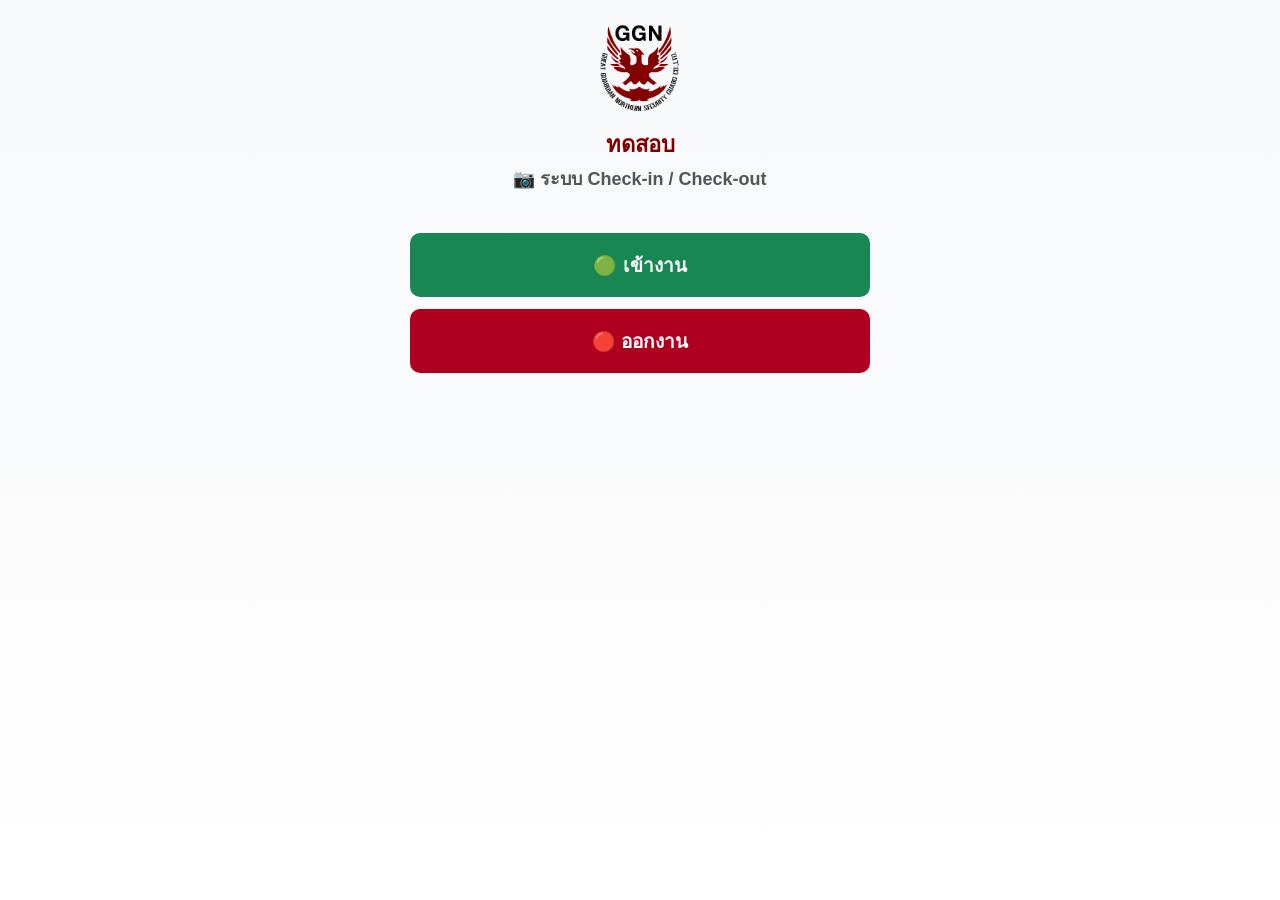
<file: index.html>
<!DOCTYPE html>
<html lang="th">

<head>

  <meta charset="UTF-8">

  <meta
    name="viewport"
    content="width=device-width, initial-scale=1"
  >

  <title>GGN Check-in / Check-out</title>

  <link
    rel="stylesheet"
    href="./css/style.css"
  >

</head>


<body>


  <!-- =========================================
       LOGO
  ========================================== -->

  <div class="logo">

    <img
      src="./logo%20ggn%202016.png"
      alt="โลโก้ GGN"
    >

  </div>


  <!-- =========================================
       LOCATION
  ========================================== -->

  <section
    class="location-info"
    id="locationInfo"
  >

    <h2
      class="zone-title"
      id="zoneTitle"
    >
      กำลังตรวจสอบจุดตรวจ...
    </h2>


  </section>


  <!-- =========================================
       SYSTEM TITLE
  ========================================== -->

  <h2 class="system-title">

    📷 ระบบ Check-in / Check-out

  </h2>


  <!-- =========================================
       MENU
  ========================================== -->

  <div class="menu-container">


    <button
      type="button"
      class="menu-button checkin-button"
      id="checkinBtn"
    >

      🟢 เข้างาน

    </button>


    <button
      type="button"
      class="menu-button checkout-button"
      id="checkoutBtn"
    >

      🔴 ออกงาน

    </button>


  </div>


  <!-- =========================================
       STATUS
  ========================================== -->

  <div
    id="status"
    class="status"
    role="status"
    aria-live="polite"
  ></div>


  <!-- =========================================
       APP
  ========================================== -->

  <script src="./js/app.js"></script>


</body>

</html>
</file>
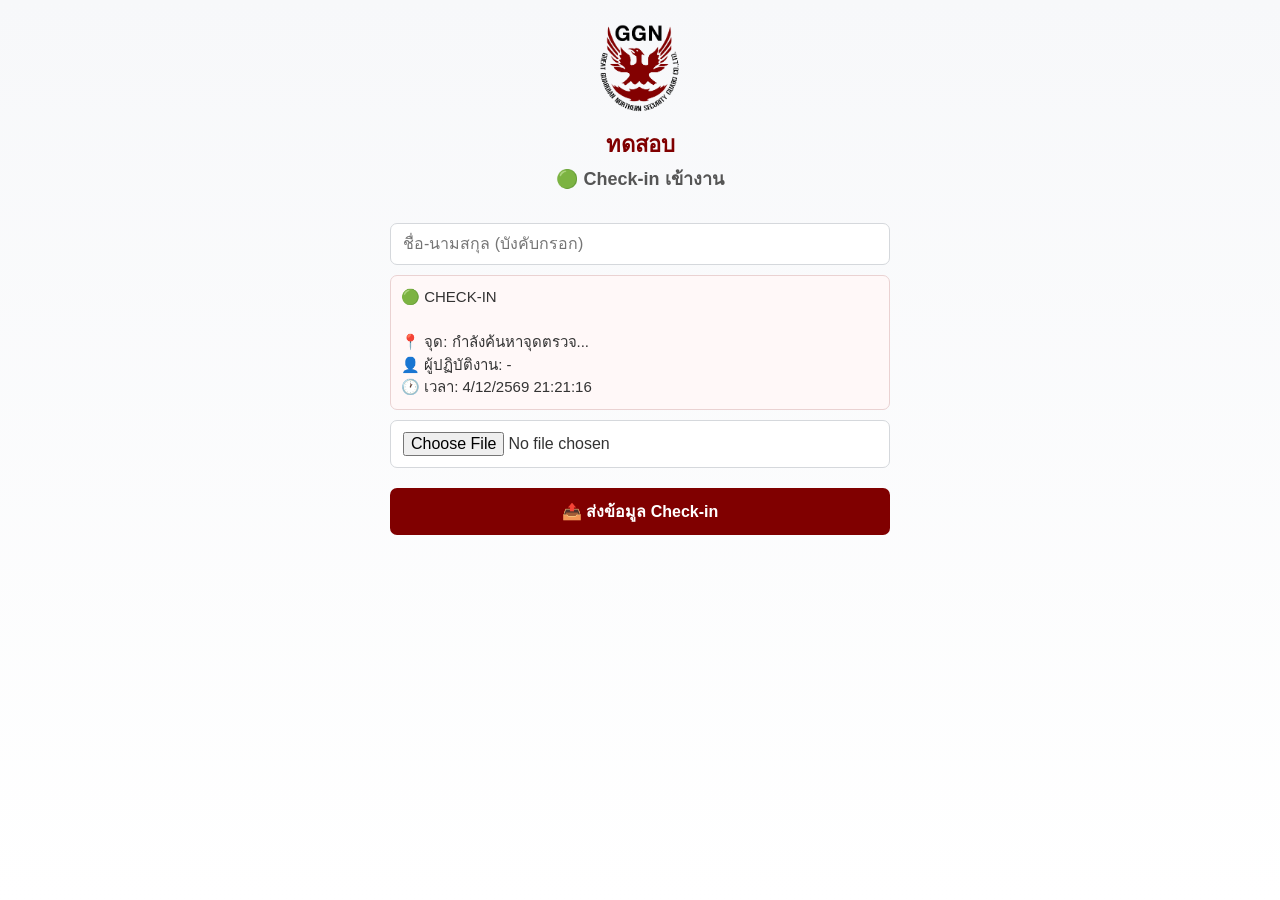
<file: checkin.html>
<!DOCTYPE html>
<html lang="th">

<head>

  <meta charset="UTF-8">

  <meta
    name="viewport"
    content="width=device-width, initial-scale=1"
  >

  <title>GGN Check-in</title>

  <link
    rel="stylesheet"
    href="./css/style.css"
  >

</head>


<body>

  <div class="logo">

    <img
      src="./logo%20ggn%202016.png"
      alt="โลโก้ GGN"
    >

  </div>


  <h2
    class="zone-title"
    id="zoneTitle"
  >
    ทดสอบ
  </h2>


  <h2 class="system-title">
    🟢 Check-in เข้างาน
  </h2>


  <div class="form-container">


    <!-- ชื่อผู้ปฏิบัติงาน -->

    <input
      type="text"
      id="fullname"
      placeholder="ชื่อ-นามสกุล (บังคับกรอก)"
      autocomplete="name"
    >


    <!-- Preview ข้อมูล -->

    <div id="previewText"></div>


    <!-- รูปภาพ -->

    <input
      type="file"
      id="imageInput"
      accept="image/jpeg,image/png"
    >


    <!-- Preview รูป -->

    <div id="previewContainer"></div>


    <!-- ส่ง -->

    <button
      id="sendBtn"
    >
      📤 ส่งข้อมูล Check-in
    </button>


    <!-- สถานะ -->

    <div id="status"></div>


  </div>


  <canvas
    id="canvas"
    style="display:none;"
  ></canvas>


  <script src="./js/app.js"></script>
  <script src="./js/checkin.js"></script>

</body>

</html>
</file>
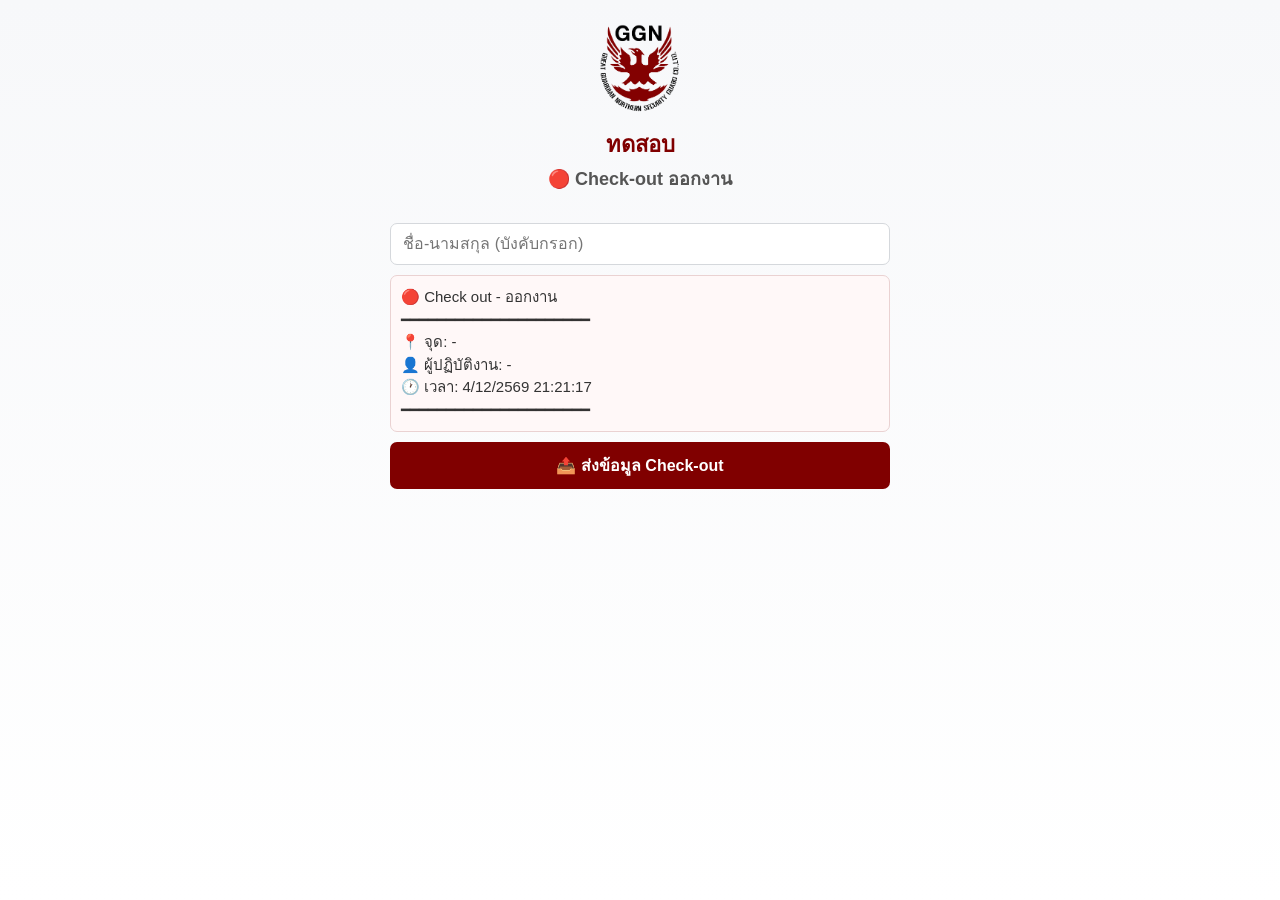
<file: checkout.html>
<!DOCTYPE html>
<html lang="th">

<head>

  <meta charset="UTF-8">

  <meta
    name="viewport"
    content="width=device-width, initial-scale=1"
  >

  <title>GGN Check-out</title>

  <link
    rel="stylesheet"
    href="./css/style.css"
  >

</head>


<body>

  <div class="logo">

    <img
      src="./logo%20ggn%202016.png"
      alt="โลโก้ GGN"
    >

  </div>


  <h2 class="zone-title" id="zoneTitle">
    ทดสอบ
  </h2>


  <h2 class="system-title">
    🔴 Check-out ออกงาน
  </h2>


  <div class="form-container">


    <!-- ชื่อ -->

    <input
      type="text"
      id="fullname"
      placeholder="ชื่อ-นามสกุล (บังคับกรอก)"
      autocomplete="name"
    >


    <!-- Preview -->

    <div id="previewText"></div>


    <!-- ส่ง -->

    <button
      id="sendBtn"
    >
      📤 ส่งข้อมูล Check-out
    </button>


    <!-- สถานะ -->

    <div id="status"></div>


  </div>


  <canvas id="canvas"></canvas>


  <script src="./js/app.js"></script>
  <script src="./js/checkout.js"></script>

</body>

</html>
</file>
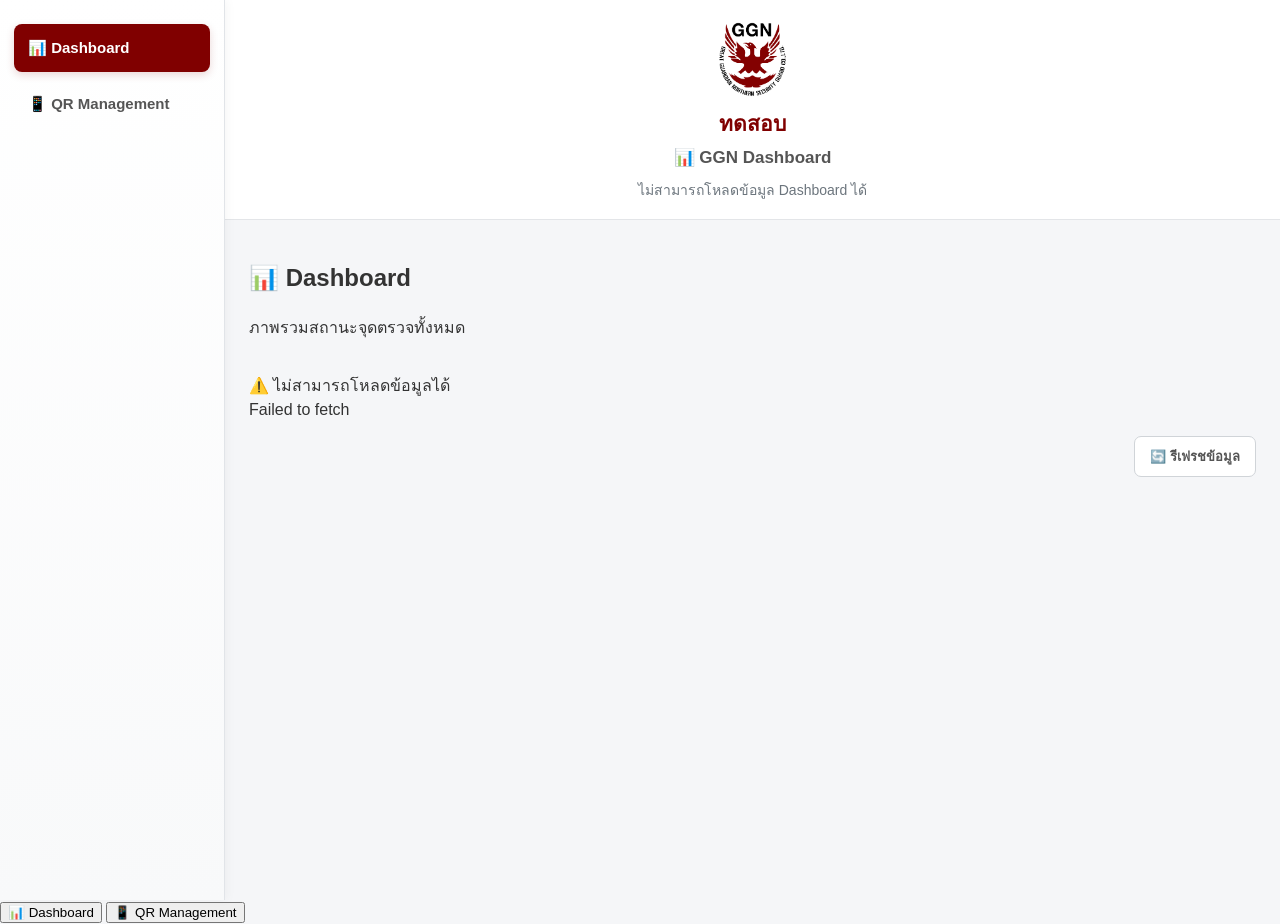
<file: dashboard.html>
<!DOCTYPE html>
<html lang="th">

<head>

  <meta charset="UTF-8">

  <meta
    name="viewport"
    content="width=device-width, initial-scale=1"
  >

  <title>GGN Dashboard</title>

  <link
    rel="stylesheet"
    href="./css/style.css"
  >

</head>


<body class="dashboard-page">


  <!-- ==================================================
       DASHBOARD CONTAINER
       ================================================== -->

  <div class="dashboard-container">


    <!-- ==================================================
         HEADER
         ================================================== -->

    <header class="dashboard-header">

      <!-- LOGO -->

      <div class="logo">

        <img
          src="./logo%20ggn%202016.png"
          alt="โลโก้ GGN"
        >

      </div>


      <!-- ZONE -->

      <h2
        class="zone-title"
        id="zoneTitle"
      >
        ทดสอบ
      </h2>


      <!-- SYSTEM TITLE -->

      <h2 class="system-title">
        📊 GGN Dashboard
      </h2>


      <!-- STATUS -->

      <div
        id="dashboardStatus"
        class="dashboard-status"
      >
        ⏳ กำลังโหลดข้อมูล...
      </div>

    </header>


    <!-- ==================================================
         MAIN MENU
         ================================================== -->

    <nav
      class="dashboard-menu dashboard-menu-sticky"
      aria-label="เมนูหลัก"
    >

      <button
        type="button"
        id="dashboardMenuBtn"
        class="dashboard-menu-button dashboard-menu-active"
      >
        📊 Dashboard
      </button>


      <button
        type="button"
        id="qrManagementMenuBtn"
        class="dashboard-menu-button"
      >
        📱 QR Management
      </button>

    </nav>


    <!-- ==================================================
         DASHBOARD PAGE
         ================================================== -->

    <main
      id="dashboardView"
      class="dashboard-view"
    >


      <!-- ==================================================
           PAGE TITLE
           ================================================== -->

      <section class="dashboard-content-header">

        <div>

          <h1>
            📊 Dashboard
          </h1>

          <p>
            ภาพรวมสถานะจุดตรวจทั้งหมด
          </p>

        </div>

      </section>


      <!-- ==================================================
           SUMMARY
           ================================================== -->

      <section
        id="dashboardSummary"
        class="dashboard-summary"
      ></section>


      <!-- ==================================================
           ZONES
           ================================================== -->

      <section
        id="dashboardZones"
        class="dashboard-zones"
      ></section>


      <!-- ==================================================
           REFRESH
           ================================================== -->

      <div class="dashboard-refresh">

        <button
          type="button"
          id="refreshDashboardBtn"
          class="dashboard-refresh-button"
        >
          🔄 รีเฟรชข้อมูล
        </button>

      </div>


    </main>


  </div>


  <!-- ==================================================
       MOBILE BOTTOM NAVIGATION
       ================================================== -->

  <nav
    class="dashboard-bottom-nav"
    aria-label="เมนูหลัก"
  >

    <button
      type="button"
      class="dashboard-bottom-nav-button dashboard-menu-active"
      data-menu-target="dashboardMenuBtn"
    >

      <span class="dashboard-bottom-nav-icon">
        📊
      </span>

      <span class="dashboard-bottom-nav-text">
        Dashboard
      </span>

    </button>


    <button
      type="button"
      class="dashboard-bottom-nav-button"
      data-menu-target="qrManagementMenuBtn"
    >

      <span class="dashboard-bottom-nav-icon">
        📱
      </span>

      <span class="dashboard-bottom-nav-text">
        QR Management
      </span>

    </button>

  </nav>


  <!-- ==================================================
       JAVASCRIPT
       ================================================== -->

  <script src="./js/app.js"></script>

  <script src="./js/dashboard.js"></script>


</body>

</html>
</file>
<file: css/style.css>
/* =========================================================
   GGN CHECK-IN
   STYLE.CSS
   UI VERSION

   แนวทาง:
   - GGN Docs inspired UI
   - Dashboard + QR Management
   - Desktop : Sidebar ซ้าย
   - Mobile  : Bottom Navigation
   - Index   : ไม่มี Menu
   - ไม่กระทบ JavaScript / API / Backend
   ========================================================= */


/* =========================================================
   GLOBAL
   ========================================================= */

* {
  box-sizing: border-box;
}

html {
  width: 100%;
  min-height: 100%;
  scroll-behavior: smooth;
}

body {
  width: 100%;
  min-height: 100vh;
  margin: 0;
  padding: 0;

  font-family:
    "Segoe UI",
    Tahoma,
    Arial,
    sans-serif;

  background: #f7f8fa;
  color: #333333;
  line-height: 1.5;
}


/* =========================================================
   COMMON
   ========================================================= */

button,
input,
select,
textarea {
  font-family: inherit;
}

button {
  cursor: pointer;
}

button:disabled {
  cursor: not-allowed;
}

img {
  max-width: 100%;
}


/* =========================================================
   INDEX PAGE
   ---------------------------------------------------------
   หน้าสำหรับ รปภ.
   ไม่มี Sidebar / Menu
   ========================================================= */

body:not(.dashboard-page) {
  display: flex;
  flex-direction: column;
  align-items: center;

  padding: 24px 16px;

  background:
    linear-gradient(
      180deg,
      #f7f8fa 0%,
      #ffffff 100%
    );
}


/* =========================================================
   LOGO
   ========================================================= */

.logo {
  width: 92px;
  height: 92px;

  margin: 0 auto 12px;

  display: flex;
  align-items: center;
  justify-content: center;

  overflow: hidden;
}

.logo img {
  width: 100%;
  height: 100%;

  object-fit: contain;
}


/* =========================================================
   INDEX TITLE
   ========================================================= */

.zone-title {
  margin: 0;

  text-align: center;

  font-size: 22px;
  font-weight: 700;

  color: #800000;
}

.system-title {
  margin: 5px 0 20px;

  text-align: center;

  font-size: 18px;
  font-weight: 600;

  color: #555555;
}


/* =========================================================
   INDEX MENU
   ========================================================= */

.menu-container {
  width: 100%;
  max-width: 460px;

  margin: 20px auto 0;

  display: flex;
  flex-direction: column;

  gap: 12px;
}

.menu-button {
  width: 100%;
  min-height: 64px;

  margin: 0;
  padding: 12px 18px;

  border: none;
  border-radius: 10px;

  font-size: 19px;
  font-weight: 700;

  transition:
    transform 0.15s ease,
    box-shadow 0.15s ease,
    background 0.15s ease;
}

.menu-button:hover {
  transform: translateY(-1px);

  box-shadow:
    0 4px 12px rgba(0, 0, 0, 0.10);
}

.menu-button:active {
  transform: translateY(0);
}


/* =========================================================
   CHECK IN
   ========================================================= */

.checkin-button {
  background: #198754;
  color: #ffffff;
}

.checkin-button:hover {
  background: #157347;
}


/* =========================================================
   CHECK OUT
   ========================================================= */

.checkout-button {
  background: #b00020;
  color: #ffffff;
}

.checkout-button:hover {
  background: #8d001a;
}


/* =========================================================
   FORM
   ========================================================= */

.form-container {
  width: 100%;
  max-width: 500px;

  margin: 0 auto;
}

.job-type {
  margin-top: 15px;
  margin-bottom: 5px;
}

label {
  font-weight: 600;
}

input[type="radio"] {
  margin-right: 5px;
}


/* =========================================================
   INPUT
   ========================================================= */

input[type="text"],
input[type="file"],
textarea,
.form-container button {
  width: 100%;

  margin-top: 10px;
  padding: 11px 12px;

  border: 1px solid #d5d8dc;
  border-radius: 7px;

  background: #ffffff;
  color: #333333;

  font-size: 16px;
  outline: none;

  transition:
    border-color 0.15s ease,
    box-shadow 0.15s ease;
}

input[type="text"]:focus,
input[type="file"]:focus,
textarea:focus {
  border-color: #800000;

  box-shadow:
    0 0 0 3px rgba(128, 0, 0, 0.08);
}

textarea {
  resize: vertical;
}


/* =========================================================
   GENERAL BUTTON
   ========================================================= */

.form-container button {
  border: none;

  background: #800000;
  color: #ffffff;

  font-weight: 700;
  cursor: pointer;
}

.form-container button:hover {
  background: #a00000;
}

button:disabled {
  background: #bfc3c7;
  color: #ffffff;
}

/* =========================================================
   SEND BUTTON - LOCK STATE
   ---------------------------------------------------------
   Check-in / Check-out
   - เมื่อเริ่มส่งข้อมูล → ปุ่มทึบ
   - กดซ้ำไม่ได้
   - ไม่เปลี่ยนสีเมื่อ hover
   ========================================================= */

#sendBtn:disabled,
#sendBtn.is-sending {
  background: #bfc3c7 !important;
  color: #ffffff !important;
  opacity: 1;
  cursor: not-allowed;
  pointer-events: none;
}

#sendBtn:disabled:hover,
#sendBtn.is-sending:hover {
  background: #bfc3c7 !important;
  color: #ffffff !important;
}

/* =========================================================
   PREVIEW
   ========================================================= */

#previewText {
  margin-top: 10px;
  padding: 10px;

  background: #fff8f8;

  border: 1px solid #ead2d2;
  border-radius: 7px;

  font-size: 15px;

  white-space: pre-wrap;
}

#previewContainer {
  margin-top: 10px;

  display: flex;
  flex-wrap: wrap;

  justify-content: center;

  gap: 8px;
}

#previewContainer img {
  width: 120px;
  height: 160px;

  object-fit: cover;

  border: 2px solid #800000;
  border-radius: 7px;
}


/* =========================================================
   STATUS
   ========================================================= */

#status {
  width: 100%;
  min-height: 24px;

  margin-top: 12px;

  text-align: center;

  font-weight: 700;

  color: #800000;

  white-space: pre-wrap;
}


/* =========================================================
   CANVAS
   ========================================================= */

canvas {
  display: none;
}


/* =========================================================
   DASHBOARD PAGE
   ========================================================= */

.dashboard-page {
  padding: 0;

  background: #f5f6f8;
}


/* =========================================================
   DASHBOARD CONTAINER
   ========================================================= */

.dashboard-container {
  width: 100%;
  min-height: 100vh;

  margin: 0;

  padding: 0 0 30px 250px;
}


/* =========================================================
   DASHBOARD HEADER
   ========================================================= */

.dashboard-header {
  width: 100%;

  padding: 22px 28px 18px;

  background: #ffffff;

  border-bottom: 1px solid #e3e5e8;

  text-align: center;
}

.dashboard-header .logo {
  width: 78px;
  height: 78px;

  margin-bottom: 8px;
}

.dashboard-header .zone-title {
  font-size: 21px;
}

.dashboard-header .system-title {
  margin-bottom: 10px;

  font-size: 17px;
}


/* =========================================================
   DASHBOARD STATUS
   ========================================================= */

.dashboard-status {
  width: 100%;

  margin: 0 auto;

  text-align: center;

  font-size: 14px;

  color: #6c757d;
}


/* =========================================================
   MAIN MENU / SIDEBAR
   ========================================================= */

.dashboard-menu {
  position: fixed;

  top: 0;
  left: 0;
  bottom: 0;

  z-index: 1000;

  width: 250px;

  padding: 24px 14px;

  display: flex;
  flex-direction: column;

  gap: 8px;

  background:
    linear-gradient(
      180deg,
      #ffffff 0%,
      #f8f9fa 100%
    );

  border-right: 1px solid #e1e4e8;

  box-shadow:
    2px 0 10px rgba(0, 0, 0, 0.04);
}


/* =========================================================
   MENU BUTTON
   ========================================================= */

.dashboard-menu-button {
  width: 100%;
  min-height: 48px;

  margin: 0;
  padding: 11px 14px;

  display: flex;
  align-items: center;

  border: none;
  border-radius: 8px;

  background: transparent;

  color: #555555;

  font-size: 15px;
  font-weight: 600;

  text-align: left;

  transition:
    background 0.15s ease,
    color 0.15s ease,
    transform 0.15s ease;
}

.dashboard-menu-button:hover {
  background: #f1f2f4;
  color: #800000;
}


/* =========================================================
   ACTIVE MENU
   ========================================================= */

.dashboard-menu-button.dashboard-menu-active {
  background: #800000;
  color: #ffffff;

  box-shadow:
    0 3px 8px rgba(128, 0, 0, 0.16);
}

.dashboard-menu-button.dashboard-menu-active:hover {
  background: #8f0000;
  color: #ffffff;
}


/* =========================================================
   DASHBOARD VIEW
   ========================================================= */

.dashboard-view,
.qr-management-view {
  width: 100%;
  max-width: 1600px;

  margin: 0 auto;

  padding: 20px 24px;
}


/* =========================================================
   DASHBOARD SUMMARY
   ========================================================= */

.dashboard-summary {
  width: 100%;

  display: grid;

  grid-template-columns:
    repeat(4, minmax(0, 1fr));

  gap: 12px;

  margin: 0 auto 18px;
}


/* =========================================================
   SUMMARY CARD
   ========================================================= */

.summary-card {
  min-height: 82px;

  padding: 14px;

  display: flex;
  align-items: center;

  gap: 12px;

  background: #ffffff;

  border: 1px solid #e2e5e8;
  border-radius: 9px;

  box-shadow:
    0 1px 3px rgba(0, 0, 0, 0.04);
}

.summary-icon {
  font-size: 28px;
  line-height: 1;
}

.summary-content {
  min-width: 0;
}

.summary-value {
  font-size: 26px;
  font-weight: 700;

  line-height: 1.1;

  color: #800000;
}

.summary-label {
  margin-top: 4px;

  font-size: 13px;

  color: #6c757d;
}


/* =========================================================
   DASHBOARD ZONES
   ========================================================= */

.dashboard-zones {
  width: 100%;
}

.dashboard-zone {
  width: 100%;

  margin-bottom: 22px;
}


/* =========================================================
   ZONE HEADER
   ========================================================= */

.dashboard-zone-header {
  width: 100%;

  padding: 10px 13px;

  margin-bottom: 9px;

  display: flex;
  align-items: center;
  justify-content: space-between;

  gap: 10px;

  background: #ffffff;

  border: 1px solid #e1e4e8;
  border-left: 4px solid #800000;

  border-radius: 7px;
}

.dashboard-zone-title {
  margin: 0;

  font-size: 18px;
  font-weight: 700;

  color: #400000;
}

.dashboard-zone-summary {
  font-size: 13px;

  color: #6c757d;
}


/* =========================================================
   POINT GRID
   ========================================================= */

.dashboard-points-grid {
  width: 100%;

  display: grid;

  grid-template-columns:
    repeat(8, minmax(0, 1fr));

  gap: 9px;
}


/* =========================================================
   POINT CARD
   ========================================================= */

.dashboard-point-card {
  min-width: 0;
  min-height: 145px;

  padding: 11px;

  background: #ffffff;

  border: 1px solid #e0e3e6;
  border-radius: 8px;

  box-shadow:
    0 1px 3px rgba(0, 0, 0, 0.05);

  overflow: hidden;

  transition:
    box-shadow 0.15s ease,
    transform 0.15s ease;
}

.dashboard-point-card:hover {
  transform: translateY(-1px);

  box-shadow:
    0 4px 10px rgba(0, 0, 0, 0.07);
}


/* =========================================================
   POINT HEADER
   ========================================================= */

.point-card-header {
  display: flex;
  align-items: center;

  gap: 6px;

  margin-bottom: 6px;
}

.point-status-icon {
  flex-shrink: 0;

  font-size: 18px;

  line-height: 1;
}

.point-id {
  min-width: 0;

  font-size: 14px;
  font-weight: 700;

  color: #800000;

  overflow: hidden;

  text-overflow: ellipsis;

  white-space: nowrap;
}


/* =========================================================
   POINT LOCATION
   ========================================================= */

.point-location {
  margin-bottom: 6px;

  font-size: 14px;
  font-weight: 600;

  line-height: 1.35;

  overflow: hidden;

  display: -webkit-box;

  -webkit-box-orient: vertical;
  -webkit-line-clamp: 2;
}

.point-status-text {
  margin-bottom: 7px;

  font-size: 13px;
  font-weight: 700;

  line-height: 1.3;
}


/* =========================================================
   POINT PERSON
   ---------------------------------------------------------
   รูปแบบ:
   👤 ชื่อ · เวลา

   ไม่แสดงวันที่
   ไม่แสดง Job / 📌
   ========================================================= */

.point-person {
  font-size: 12px;
  line-height: 1.35;
  overflow: hidden;
}


/* =========================================================
   PERSON ROW
   ---------------------------------------------------------
   รองรับหลายคนต่อ 1 Point
   ========================================================= */

.point-person-row {
  overflow: hidden;
  text-overflow: ellipsis;
  white-space: nowrap;
}


/* =========================================================
   TIMESTAMP
   ---------------------------------------------------------
   เก็บไว้สำหรับ compatibility
   กรณีไม่มี persons

   แสดงเฉพาะเวลาจาก dashboard.js
   ========================================================= */

.point-timestamp {
  margin-top: 4px;
  font-size: 11px;
  color: #6c757d;
  overflow: hidden;
  text-overflow: ellipsis;
  white-space: nowrap;
}


/* =========================================================
   EMPTY
   ========================================================= */

.dashboard-empty {
  width: 100%;

  padding: 30px;

  text-align: center;

  background: #ffffff;

  border: 1px solid #e0e3e6;

  border-radius: 8px;

  color: #6c757d;
}


/* =========================================================
   REFRESH
   ========================================================= */

.dashboard-refresh {
  width: 100%;

  margin: 14px auto 10px;

  text-align: right;
}

.dashboard-refresh-button {
  width: auto;

  margin: 0;

  padding: 9px 15px;

  border: 1px solid #d0d4d8;

  border-radius: 7px;

  background: #ffffff;

  color: #555555;

  font-size: 13px;
  font-weight: 600;
}

.dashboard-refresh-button:hover {
  background: #f2f3f5;
}


/* =========================================================
   QR MANAGEMENT
   ========================================================= */

.qr-management-view {
  padding-top: 20px;
}


/* =========================================================
   QR PAGE HEADING
   ========================================================= */

.qr-page-heading {
  width: 100%;

  margin-bottom: 14px;

  padding: 17px 18px;

  background: #ffffff;

  border: 1px solid #e0e3e6;

  border-radius: 9px;

  box-shadow:
    0 1px 3px rgba(0, 0, 0, 0.03);
}

.qr-page-heading h1 {
  margin: 0;

  font-size: 21px;

  color: #800000;
}

.qr-page-heading p {
  margin: 5px 0 0;

  font-size: 13px;

  color: #6c757d;
}

.qr-page-heading strong {
  color: #800000;
}


/* =========================================================
   QR SEARCH
   ========================================================= */

.qr-search-section {
  width: 100%;

  margin-bottom: 12px;
}

.qr-search-label {
  display: block;

  margin-bottom: 6px;

  font-size: 14px;
  font-weight: 700;

  color: #400000;
}

.qr-search-input {
  width: 100%;
  height: 43px;

  margin: 0;

  padding: 8px 13px;

  border: 1px solid #d0d4d8;

  border-radius: 7px;

  background: #ffffff;

  color: #333333;

  font-size: 15px;

  outline: none;
}

.qr-search-input:focus {
  border-color: #800000;

  box-shadow:
    0 0 0 3px rgba(128, 0, 0, 0.08);
}


/* =========================================================
   QR FILTER
   ========================================================= */

.qr-filter-section {
  width: 100%;

  margin-bottom: 14px;

  display: flex;
  align-items: flex-end;

  gap: 10px;
}

.qr-filter-item {
  min-width: 170px;
}

.qr-filter-item label {
  display: block;

  margin-bottom: 5px;

  font-size: 13px;

  color: #555555;
}

.qr-filter-select {
  width: 100%;
  height: 41px;

  margin: 0;

  padding: 7px 10px;

  border: 1px solid #d0d4d8;

  border-radius: 7px;

  background: #ffffff;

  color: #333333;

  font-size: 14px;
}

.qr-filter-select:focus {
  outline: none;

  border-color: #800000;
}

.qr-filter-clear-button {
  width: auto;
  height: 41px;

  margin: 0;

  padding: 0 14px;

  border: 1px solid #d0d4d8;

  border-radius: 7px;

  background: #ffffff;

  color: #555555;

  font-size: 13px;
  font-weight: 600;
}

.qr-filter-clear-button:hover {
  background: #f2f3f5;
}


/* =========================================================
   QR SUMMARY
   ========================================================= */

.qr-management-summary {
  width: 100%;

  display: grid;

  grid-template-columns:
    repeat(4, minmax(0, 1fr));

  gap: 10px;

  margin-bottom: 14px;
}

.qr-management-summary-item {
  min-height: 70px;

  padding: 11px 14px;

  display: flex;
  flex-direction: column;

  justify-content: center;

  background: #ffffff;

  border: 1px solid #e0e3e6;

  border-radius: 8px;
}

.qr-management-summary-item span {
  font-size: 12px;

  color: #6c757d;
}

.qr-management-summary-item strong {
  margin-top: 2px;

  font-size: 24px;

  line-height: 1.1;

  color: #800000;
}

.qr-management-summary-item.qr-summary-selected {
  background: #fff8f8;

  border-color: #e2caca;
}


/* =========================================================
   QR TABLE TOOLBAR
   ========================================================= */

.qr-table-toolbar {
  width: 100%;

  min-height: 46px;

  padding: 7px 12px;

  display: flex;
  align-items: center;
  justify-content: space-between;

  gap: 12px;

  background: #ffffff;

  border: 1px solid #e0e3e6;
  border-bottom: none;

  border-radius: 8px 8px 0 0;
}

.qr-select-all-wrapper {
  display: flex;
  align-items: center;

  gap: 7px;

  margin: 0;

  font-size: 13px;
  font-weight: 700;

  color: #400000;
}

.qr-select-all-wrapper input {
  width: 17px;
  height: 17px;

  margin: 0;
}

.qr-page-size {
  display: flex;
  align-items: center;

  gap: 6px;

  font-size: 13px;

  color: #555555;
}

.qr-page-size select {
  width: auto;

  min-width: 65px;
  height: 32px;

  margin: 0;

  padding: 4px 7px;

  border: 1px solid #d0d4d8;

  border-radius: 6px;

  background: #ffffff;
}


/* =========================================================
   QR TABLE
   ========================================================= */

.qr-table-wrapper {
  width: 100%;

  overflow-x: auto;

  background: #ffffff;

  border: 1px solid #e0e3e6;
}

.qr-management-table {
  width: 100%;

  min-width: 850px;

  border-collapse: collapse;

  table-layout: fixed;
}

.qr-management-table thead {
  background: #f3f4f6;
}


/* ---------------------------------------------------------
   TABLE HEADER
   ลดความสูงหัวตารางลง
   --------------------------------------------------------- */

.qr-management-table th {
  height: 39px;

  padding: 6px 9px;

  border-bottom: 1px solid #d9dde1;

  color: #400000;

  font-size: 12px;
  font-weight: 700;

  text-align: left;

  white-space: nowrap;

  line-height: 1.2;
}

.qr-management-table th:first-child,
.qr-management-table td:first-child {
  text-align: center;
}


/* =========================================================
   QR TABLE COLUMNS
   ========================================================= */

.qr-col-check {
  width: 48px;
}

.qr-col-point {
  width: 110px;
}

.qr-col-zone {
  width: 130px;
}

.qr-col-location {
  width: auto;
}

.qr-col-status {
  width: 110px;
}

.qr-col-qr {
  width: 80px;

  text-align: center !important;
}

.qr-col-action {
  width: 100px;

  text-align: center !important;
}


/* =========================================================
   QR TABLE BODY
   ---------------------------------------------------------
   ปรับส่วนนี้เป็นหลักเพื่อลดความสูงของแต่ละแถว
   ========================================================= */

.qr-management-table td {
  min-height: 0;

  padding: 5px 9px;

  border-bottom: 1px solid #eeeeee;

  font-size: 13px;

  color: #333333;

  vertical-align: middle;

  line-height: 1.25;
}

.qr-management-table tbody tr {
  height: 39px;

  background: #ffffff;

  transition:
    background 0.15s ease;
}

.qr-management-table tbody tr:hover {
  background: #fff9f9;
}

.qr-row-checkbox {
  width: 16px;
  height: 16px;

  margin: 0;
}

.qr-table-point-id {
  font-weight: 700;

  color: #800000;

  white-space: nowrap;
}

.qr-table-zone,
.qr-table-location {
  overflow: hidden;

  text-overflow: ellipsis;

  white-space: nowrap;
}

.qr-table-location {
  font-weight: 600;
}


/* =========================================================
   STATUS BADGE
   ---------------------------------------------------------
   ลด padding เล็กน้อยเพื่อให้แถวเตี้ยลง
   ========================================================= */

.qr-status-badge {
  display: inline-flex;

  align-items: center;
  justify-content: center;

  min-width: 70px;

  padding: 3px 7px;

  border-radius: 20px;

  font-size: 10px;
  font-weight: 700;

  line-height: 1.2;
}

.qr-status-active {
  background: #e8f5e9;

  color: #1b5e20;
}

.qr-status-inactive {
  background: #eeeeee;

  color: #666666;
}


/* =========================================================
   QR EXISTS
   ========================================================= */

.qr-exists {
  display: inline-flex;

  align-items: center;
  justify-content: center;

  color: #198754;

  font-size: 16px;
  font-weight: 700;

  line-height: 1;
}

.qr-not-exists {
  display: inline-flex;

  align-items: center;
  justify-content: center;

  color: #999999;

  font-size: 16px;

  line-height: 1;
}


/* =========================================================
   ROW ACTION
   ---------------------------------------------------------
   ลดปุ่มเล็กน้อย ไม่ให้ดันความสูงของแถว
   ========================================================= */

.qr-row-action-button {
  width: auto;

  min-width: 58px;
  height: 30px;

  margin: 0;

  padding: 4px 10px;

  border: none;

  border-radius: 6px;

  background: #800000;

  color: #ffffff;

  font-size: 12px;
  font-weight: 700;

  line-height: 1.1;
}

.qr-row-action-button:hover {
  background: #a00000;
}

.qr-row-inactive {
  background: #fafafa !important;
}

.qr-row-inactive td {
  color: #999999;
}


/* =========================================================
   TABLE STATES
   ========================================================= */

.qr-table-loading,
.qr-table-empty {
  height: 90px;

  padding: 20px !important;

  text-align: center !important;

  color: #777777;
}


/* =========================================================
   TABLE FOOTER
   ========================================================= */

.qr-table-footer {
  width: 100%;

  min-height: 52px;

  padding: 7px 12px;

  display: flex;
  align-items: center;
  justify-content: space-between;

  gap: 12px;

  background: #ffffff;

  border: 1px solid #e0e3e6;
  border-top: none;

  border-radius: 0 0 8px 8px;
}

.qr-pagination-info {
  font-size: 12px;

  color: #6c757d;
}


/* =========================================================
   PAGINATION
   ========================================================= */

.qr-pagination {
  display: flex;

  align-items: center;
  justify-content: center;

  gap: 4px;
}

.qr-pagination button {
  width: 32px;
  height: 32px;

  margin: 0;
  padding: 0;

  border: 1px solid #d0d4d8;

  border-radius: 6px;

  background: #ffffff;

  color: #555555;

  font-size: 12px;
  font-weight: 600;
}

.qr-pagination button:hover {
  background: #f2f3f5;
}

.qr-pagination button.active {
  background: #800000;

  border-color: #800000;

  color: #ffffff;
}

.qr-pagination button:disabled {
  background: #eeeeee;

  color: #aaaaaa;
}

.qr-pagination span {
  padding: 0 4px;

  color: #777777;
}


/* =========================================================
   BULK ACTION
   ========================================================= */

.qr-bulk-actions {
  width: 100%;

  margin: 14px auto 18px;

  display: flex;

  justify-content: flex-end;

  flex-wrap: wrap;

  gap: 7px;
}

.qr-bulk-button {
  width: auto;

  min-height: 39px;

  margin: 0;

  padding: 8px 13px;

  border: none;

  border-radius: 6px;

  font-size: 13px;
  font-weight: 700;
}

.qr-bulk-button.secondary {
  background: #eeeeee;

  color: #555555;
}

.qr-bulk-button.secondary:hover {
  background: #dddddd;
}

.qr-bulk-button.create {
  background: #800000;

  color: #ffffff;
}

.qr-bulk-button.create:hover {
  background: #a00000;
}

.qr-bulk-button.print {
  background: #555555;

  color: #ffffff;
}

.qr-bulk-button.print:hover {
  background: #333333;
}

.qr-bulk-button.print-all {
  background: #222222;

  color: #ffffff;
}

.qr-bulk-button.print-all:hover {
  background: #000000;
}

.qr-bulk-button:disabled {
  background: #cccccc;

  color: #888888;
}


/* =========================================================
   QR PREVIEW
   ========================================================= */

.qr-preview-section {
  width: 100%;

  margin: 22px auto;

  padding: 16px;

  background: #ffffff;

  border: 1px solid #e0e3e6;

  border-radius: 9px;
}

.qr-preview-header {
  display: flex;

  align-items: center;
  justify-content: space-between;

  gap: 12px;

  margin-bottom: 14px;
}

.qr-preview-header h2 {
  margin: 0;

  font-size: 18px;

  color: #800000;
}

.qr-preview-header p {
  margin: 4px 0 0;

  font-size: 12px;

  color: #6c757d;
}

.qr-preview-count {
  min-width: 60px;

  padding: 6px 10px;

  border-radius: 20px;

  background: #f4eaea;

  color: #800000;

  text-align: center;

  font-size: 12px;
}


/* =========================================================
   QR PREVIEW GRID
   ========================================================= */

.qr-preview-grid {
  width: 100%;

  display: grid;

  grid-template-columns:
    repeat(6, minmax(0, 1fr));

  gap: 10px;
}

.qr-preview-card {
  min-width: 0;

  padding: 11px;

  text-align: center;

  background: #ffffff;

  border: 1px solid #e0e3e6;

  border-radius: 7px;
}

.qr-preview-code {
  width: 180px;

  max-width: 100%;

  min-height: 180px;

  margin: 0 auto 8px;

  display: flex;

  align-items: center;
  justify-content: center;
}

.qr-preview-code img,
.qr-preview-code canvas {
  display: block;

  max-width: 100%;
}

.qr-preview-point-id {
  margin-top: 5px;

  font-size: 15px;
  font-weight: 700;

  color: #800000;
}

.qr-preview-location {
  margin-top: 3px;

  font-size: 13px;
  font-weight: 600;

  color: #333333;
}

.qr-preview-zone {
  margin-top: 2px;

  font-size: 11px;

  color: #6c757d;
}

.qr-empty-state {
  width: 100%;

  min-height: 90px;

  display: flex;

  align-items: center;
  justify-content: center;

  color: #777777;

  font-size: 14px;
}


/* =========================================================
   PRINT AREA
   ========================================================= */

.qr-print-area {
  display: none;
}


/* =========================================================
   SCREEN READER
   ========================================================= */

.sr-only {
  position: absolute;

  width: 1px;
  height: 1px;

  padding: 0;
  margin: -1px;

  overflow: hidden;

  clip: rect(0, 0, 0, 0);

  white-space: nowrap;

  border: 0;
}


/* =========================================================
   RESPONSIVE
   ========================================================= */


/* =========================================================
   LARGE DESKTOP
   ========================================================= */

@media (min-width: 1600px) {

  .dashboard-points-grid {
    grid-template-columns:
      repeat(8, minmax(0, 1fr));
  }

  .qr-preview-grid {
    grid-template-columns:
      repeat(6, minmax(0, 1fr));
  }

}


/* =========================================================
   LAPTOP
   ========================================================= */

@media (max-width: 1300px) {

  .dashboard-container {
    padding-left: 225px;
  }

  .dashboard-menu {
    width: 225px;
  }

  .dashboard-points-grid {
    grid-template-columns:
      repeat(6, minmax(0, 1fr));
  }

  .qr-preview-grid {
    grid-template-columns:
      repeat(5, minmax(0, 1fr));
  }

}


/* =========================================================
   TABLET
   ========================================================= */

@media (max-width: 1000px) {

  .dashboard-container {
    padding-left: 0;
  }

  .dashboard-menu {
    position: fixed;

    top: 0;
    left: 0;
    bottom: auto;

    width: 100%;
    height: 58px;

    padding: 7px 12px;

    flex-direction: row;

    border-right: none;

    border-bottom: 1px solid #e1e4e8;

    box-shadow:
      0 2px 8px rgba(0, 0, 0, 0.05);
  }

  .dashboard-menu-button {
    flex: 1;

    min-height: 42px;

    justify-content: center;

    text-align: center;
  }

  .dashboard-header {
    padding-top: 78px;
  }

  .dashboard-summary {
    grid-template-columns:
      repeat(2, minmax(0, 1fr));
  }

  .dashboard-points-grid {
    grid-template-columns:
      repeat(4, minmax(0, 1fr));
  }

  .qr-management-summary {
    grid-template-columns:
      repeat(2, minmax(0, 1fr));
  }

  .qr-preview-grid {
    grid-template-columns:
      repeat(4, minmax(0, 1fr));
  }

}


/* =========================================================
   MOBILE
   ========================================================= */

@media (max-width: 600px) {

  body:not(.dashboard-page) {
    padding: 18px 14px;
  }

  .logo {
    width: 82px;
    height: 82px;
  }

  .zone-title {
    font-size: 20px;
  }

  .system-title {
    font-size: 16px;
  }

  .menu-button {
    min-height: 66px;

    font-size: 18px;
  }


  /* -------------------------------------------------------
     DASHBOARD
     ------------------------------------------------------- */

  .dashboard-container {
    padding-bottom: 76px;
  }

  .dashboard-menu {
    top: auto;
    bottom: 0;

    height: 64px;

    padding: 7px 8px;

    z-index: 2000;

    border-top: 1px solid #e1e4e8;

    border-bottom: none;

    background: rgba(255, 255, 255, 0.98);

    box-shadow:
      0 -2px 10px rgba(0, 0, 0, 0.07);
  }

  .dashboard-menu-button {
    min-height: 48px;

    padding: 7px 5px;

    border-radius: 7px;

    font-size: 12px;
  }

  .dashboard-header {
    padding: 14px 14px 12px;
  }

  .dashboard-header .logo {
    width: 65px;
    height: 65px;
  }

  .dashboard-header .zone-title {
    font-size: 18px;
  }

  .dashboard-header .system-title {
    font-size: 15px;
  }

  .dashboard-view,
  .qr-management-view {
    padding: 13px 10px;
  }


  /* -------------------------------------------------------
     DASHBOARD SUMMARY
     ------------------------------------------------------- */

  .dashboard-summary {
    grid-template-columns:
      repeat(2, minmax(0, 1fr));

    gap: 7px;
  }

  .summary-card {
    min-height: 64px;

    padding: 8px;

    gap: 8px;
  }

  .summary-icon {
    font-size: 21px;
  }

  .summary-value {
    font-size: 20px;
  }

  .summary-label {
    font-size: 11px;
  }


  /* -------------------------------------------------------
     DASHBOARD ZONE
     ------------------------------------------------------- */

  .dashboard-zone-header {
    align-items: flex-start;

    flex-direction: column;

    padding: 9px 10px;
  }

  .dashboard-zone-title {
    font-size: 16px;
  }

  .dashboard-zone-summary {
    font-size: 12px;
  }

  .dashboard-points-grid {
    grid-template-columns:
      repeat(2, minmax(0, 1fr));

    gap: 7px;
  }

  .dashboard-point-card {
    min-height: 130px;

    padding: 8px;
  }

  .point-status-icon {
    font-size: 16px;
  }

  .point-id {
    font-size: 13px;
  }

  .point-location {
    font-size: 13px;
  }

  .point-status-text {
    font-size: 12px;
  }

  .point-person,
  .point-job {
    font-size: 11px;
  }

  .point-timestamp {
    font-size: 10px;
  }


  /* -------------------------------------------------------
     REFRESH
     ------------------------------------------------------- */

  .dashboard-refresh {
    text-align: center;
  }

  .dashboard-refresh-button {
    width: 100%;
  }


  /* -------------------------------------------------------
     QR HEADER
     ------------------------------------------------------- */

  .qr-page-heading {
    padding: 13px;
  }

  .qr-page-heading h1 {
    font-size: 19px;
  }

  .qr-page-heading p {
    font-size: 12px;
  }


  /* -------------------------------------------------------
     QR FILTER
     ------------------------------------------------------- */

  .qr-filter-section {
    display: grid;

    grid-template-columns:
      repeat(2, minmax(0, 1fr));

    gap: 8px;
  }

  .qr-filter-item {
    min-width: 0;
  }

  .qr-filter-clear-button {
    width: 100%;

    grid-column: 1 / -1;
  }


  /* -------------------------------------------------------
     QR SUMMARY
     ------------------------------------------------------- */

  .qr-management-summary {
    grid-template-columns:
      repeat(2, minmax(0, 1fr));

    gap: 7px;
  }

  .qr-management-summary-item {
    min-height: 61px;

    padding: 8px 10px;
  }

  .qr-management-summary-item span {
    font-size: 11px;
  }

  .qr-management-summary-item strong {
    font-size: 20px;
  }


  /* -------------------------------------------------------
     QR TABLE
     ------------------------------------------------------- */

  .qr-table-toolbar {
    align-items: flex-start;

    flex-direction: column;

    gap: 8px;
  }

  .qr-page-size {
    width: 100%;

    justify-content: flex-end;
  }

  .qr-table-wrapper {
    overflow-x: auto;
  }

  .qr-management-table {
    min-width: 780px;
  }

  /* ลดความสูงของแถวบนมือถืออีกเล็กน้อย */

  .qr-management-table th {
    height: 36px;

    padding: 5px 8px;

    font-size: 11px;
  }

  .qr-management-table td {
    padding: 4px 8px;

    font-size: 12px;
  }

  .qr-management-table tbody tr {
    height: 36px;
  }

  .qr-row-checkbox {
    width: 15px;
    height: 15px;
  }

  .qr-status-badge {
    min-width: 65px;

    padding: 3px 6px;

    font-size: 9px;
  }

  .qr-row-action-button {
    height: 28px;

    min-width: 56px;

    padding: 4px 8px;

    font-size: 11px;
  }

  .qr-exists,
  .qr-not-exists {
    font-size: 15px;
  }


  .qr-table-footer {
    align-items: flex-start;

    flex-direction: column;
  }

  .qr-pagination {
    width: 100%;

    flex-wrap: wrap;
  }


  /* -------------------------------------------------------
     QR BULK
     ------------------------------------------------------- */

  .qr-bulk-actions {
    display: grid;

    grid-template-columns:
      repeat(2, minmax(0, 1fr));

    gap: 7px;
  }

  .qr-bulk-button {
    width: 100%;
  }


  /* -------------------------------------------------------
     QR PREVIEW
     ------------------------------------------------------- */

  .qr-preview-section {
    padding: 12px;
  }

  .qr-preview-header {
    align-items: flex-start;

    flex-direction: column;
  }

  .qr-preview-grid {
    grid-template-columns:
      repeat(2, minmax(0, 1fr));

    gap: 7px;
  }

  .qr-preview-card {
    padding: 8px;
  }

  .qr-preview-code {
    width: 140px;

    min-height: 140px;
  }

  .qr-preview-code img,
  .qr-preview-code canvas {
    width: 140px !important;
    height: 140px !important;
  }

  .qr-preview-point-id {
    font-size: 13px;
  }

  .qr-preview-location {
    font-size: 11px;
  }

  .qr-preview-zone {
    font-size: 10px;
  }

}


/* =========================================================
   VERY SMALL MOBILE
   ========================================================= */

@media (max-width: 380px) {

  .dashboard-points-grid {
    grid-template-columns: 1fr;
  }

  .qr-management-summary {
    grid-template-columns: 1fr 1fr;
  }

  .qr-bulk-actions {
    grid-template-columns: 1fr;
  }

  .qr-preview-grid {
    grid-template-columns: 1fr;
  }

}


/* =========================================================
   PRINT
   ========================================================= */

@media print {

  body {
    background: #ffffff;
  }

  .dashboard-menu,
  .dashboard-header,
  .dashboard-refresh,
  .qr-bulk-actions,
  .qr-table-toolbar,
  .qr-table-footer {
    display: none !important;
  }

  .dashboard-container {
    padding: 0;
  }

  .qr-management-view {
    padding: 0;
  }

  .qr-print-area {
    display: block;
  }

}
</file>
